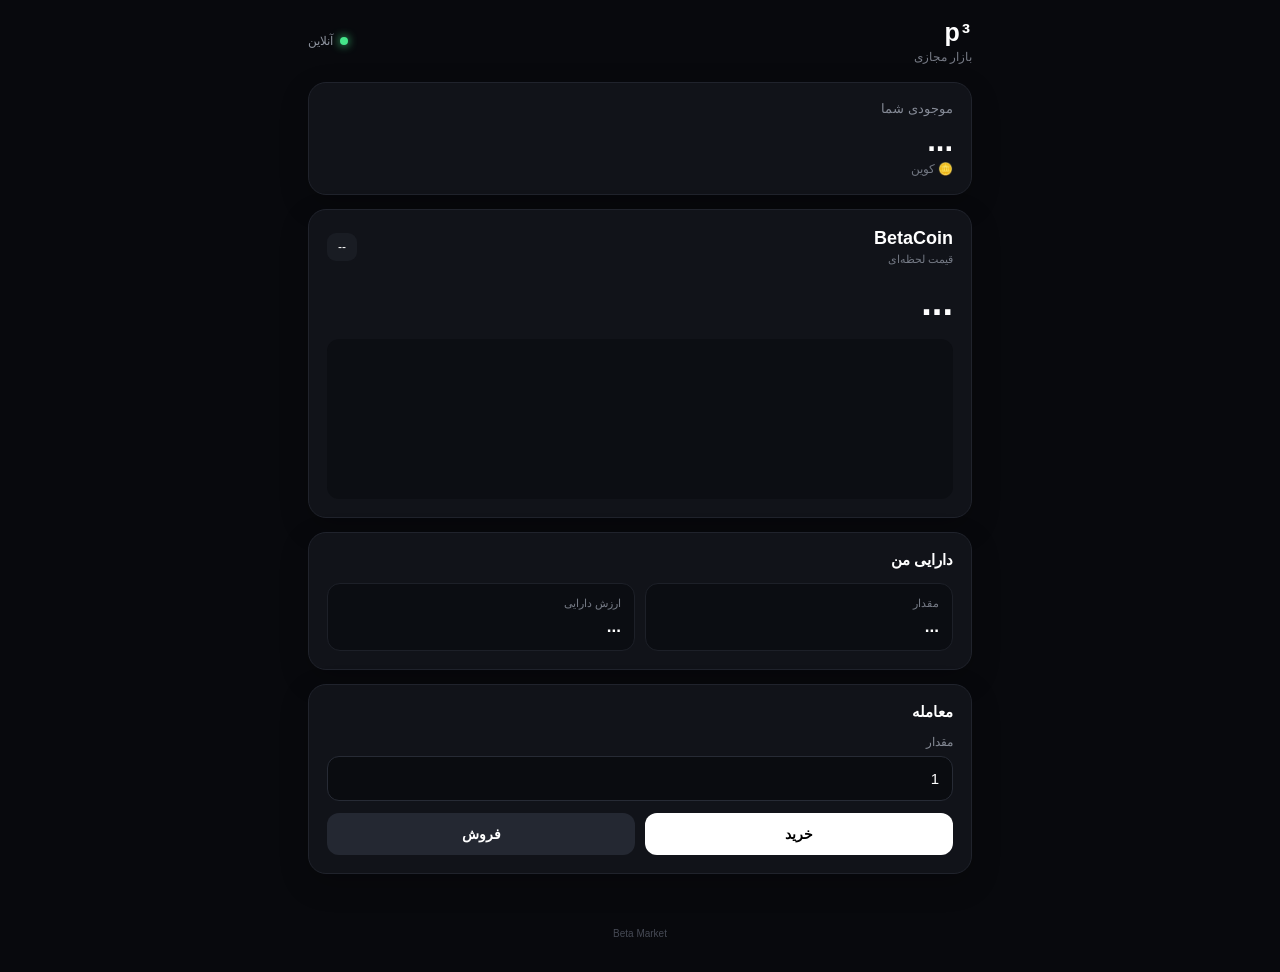
<file: miniapp/index.html>
<!DOCTYPE html>
<html lang="fa" dir="rtl">

<head>
    <meta charset="UTF-8">

    <meta
        name="viewport"
        content="width=device-width, initial-scale=1.0, maximum-scale=1.0, user-scalable=no"
    >

    <title>pupt pipt poptMarket</title>

    <script src="https://telegram.org/js/telegram-web-app.js"></script>

    <link rel="stylesheet" href="style.css">
</head>

<body>

<div class="app">

    <!-- HEADER -->

    <header class="header">

        <div>
            <div class="logo">p³</div>
            <div class="subtitle">بازار مجازی</div>
        </div>

        <div class="status">
            <span></span>
            آنلاین
        </div>

    </header>


    <!-- WALLET -->

    <section class="wallet-card">

        <div class="wallet-title">
            موجودی شما
        </div>

        <div class="wallet-value">
            <span id="wallet">...</span>
        </div>

        <div class="coin-label">
            🪙 کوین
        </div>

    </section>


    <!-- MARKET -->

    <section class="market-card">

        <div class="market-top">

            <div>
                <div class="market-name" id="marketName">
                    BetaCoin
                </div>

                <div class="market-desc">
                    قیمت لحظه‌ای
                </div>
            </div>

            <div
                class="market-change"
                id="marketChange"
            >
                --
            </div>

        </div>


        <div
            class="price"
            id="price"
        >
            ...
        </div>


        <div class="chart">

            <canvas
                id="chart"
                width="700"
                height="250"
            ></canvas>

        </div>

    </section>


    <!-- PORTFOLIO -->

    <section class="portfolio">

        <div class="section-title">
            دارایی من
        </div>

        <div class="portfolio-grid">

            <div class="info-box">

                <span>
                    مقدار
                </span>

                <strong id="holding">
                    ...
                </strong>

            </div>


            <div class="info-box">

                <span>
                    ارزش دارایی
                </span>

                <strong id="holdingValue">
                    ...
                </strong>

            </div>

        </div>

    </section>


    <!-- TRADE -->

    <section class="trade">

        <div class="section-title">
            معامله
        </div>


        <div class="amount-box">

            <label>
                مقدار
            </label>

            <input
                id="amount"
                type="number"
                min="0.01"
                step="0.01"
                value="1"
                placeholder="مثلاً 1"
            >

        </div>


        <div class="trade-buttons">

            <button
                id="buyBtn"
                class="buy"
            >
                خرید
            </button>

            <button
                id="sellBtn"
                class="sell"
            >
                فروش
            </button>

        </div>

    </section>


    <!-- ADMIN -->

    <section
        id="adminPanel"
        class="admin"
        style="display:none;"
    >

        <div class="section-title">
            پنل مدیریت
        </div>


        <div class="admin-box">

            <label>
                قیمت جدید
            </label>

            <input
                id="adminPrice"
                type="number"
                min="0.01"
                step="0.01"
            >

            <button id="setPriceBtn">
                تغییر قیمت
            </button>

        </div>


        <div class="admin-box">

            <label>
                حداقل تغییر درصدی
            </label>

            <input
                id="minChange"
                type="number"
                value="-5"
            >

            <label>
                حداکثر تغییر درصدی
            </label>

            <input
                id="maxChange"
                type="number"
                value="5"
            >

            <label class="switch-row">

                <span>
                    تغییر خودکار
                </span>

                <input
                    id="autoChange"
                    type="checkbox"
                    checked
                >

            </label>

            <button id="saveSettingsBtn">
                ذخیره تنظیمات
            </button>

        </div>

    </section>


    <div
        id="message"
        class="message"
    ></div>


    <footer>
        Beta Market
    </footer>

</div>


<script src="app.js"></script>

</body>
</html>
</file>
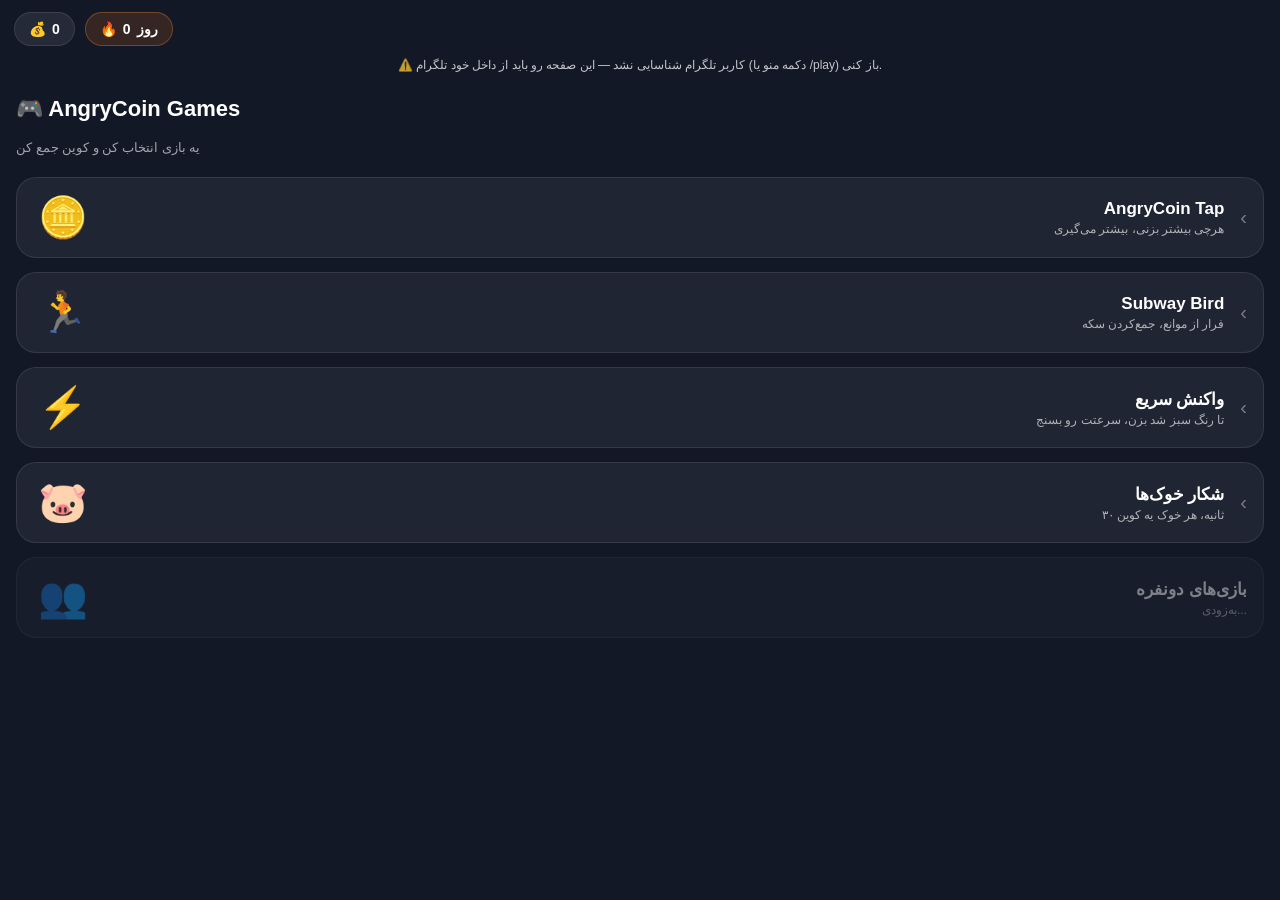
<file: webapp/index.html>
<!DOCTYPE html>
<html lang="fa">
<head>
<meta charset="UTF-8">
<meta name="viewport" content="width=device-width,initial-scale=1,user-scalable=no">
<title>AngryCoin Games</title>

<script src="https://telegram.org/js/telegram-web-app.js"></script>

<style>
*{
    box-sizing:border-box;
    margin:0;
    padding:0;
    -webkit-tap-highlight-color:transparent;
    user-select:none;
}

html,body{
    width:100%;
    height:100%;
    overflow:hidden;
    font-family:Arial,sans-serif;
    background:#121826;
    touch-action:manipulation;
    color:white;
}

body{
    display:flex;
    flex-direction:column;
}

/* =========================
   TOP BAR (shared, always visible)
========================= */

#topbar{
    display:flex;
    align-items:center;
    gap:10px;
    padding:12px 14px;
    flex-shrink:0;
}

#backBtn{
    display:none;
    border:none;
    background:rgba(255,255,255,.08);
    color:white;
    width:36px;
    height:36px;
    border-radius:12px;
    font-size:18px;
}

.pill{
    display:flex;
    align-items:center;
    gap:6px;
    padding:8px 14px;
    border-radius:999px;
    background:rgba(255,255,255,.08);
    border:1px solid rgba(255,255,255,.1);
    font-size:14px;
    font-weight:bold;
}

#streakPill{
    background:rgba(255,120,20,.15);
    border-color:rgba(255,150,50,.3);
}

#topbar .spacer{ flex:1 }

/* =========================
   STATUS
========================= */

#status{
    text-align:center;
    font-size:12px;
    min-height:16px;
    opacity:.75;
    padding:0 16px 8px;
    flex-shrink:0;
}

/* =========================
   SCREENS
========================= */

#screens{
    flex:1;
    position:relative;
    overflow:hidden;
}

.screen{
    position:absolute;
    inset:0;
    display:none;
    flex-direction:column;
}

.screen.active{
    display:flex;
}

/* =========================
   MENU
========================= */

#screen-menu{
    padding:10px 16px 16px;
    align-items:stretch;
    justify-content:flex-start;
    gap:14px;
    overflow-y:auto;
}

#menuTitle{
    font-size:22px;
    font-weight:900;
    margin:6px 0 4px;
}

#menuSubtitle{
    font-size:13px;
    opacity:.6;
    margin-bottom:8px;
}

.gameCard{
    display:flex;
    align-items:center;
    gap:16px;
    padding:16px;
    border-radius:20px;
    background:rgba(255,255,255,.06);
    border:1px solid rgba(255,255,255,.09);
    text-align:right;
}

.gameCard .emoji{
    font-size:40px;
    width:60px;
    text-align:center;
    flex-shrink:0;
}

.gameCard .info{
    flex:1;
}

.gameCard .title{
    font-size:17px;
    font-weight:bold;
    margin-bottom:3px;
}

.gameCard .desc{
    font-size:12px;
    opacity:.65;
}

.gameCard .arrow{
    font-size:20px;
    opacity:.4;
}

.gameCard:active{
    background:rgba(255,255,255,.1);
}

.comingSoonCard{
    opacity:.45;
}

/* =========================
   GENERIC BACK-ENABLED SCREEN HEADER SPACING
========================= */

.gameScreenBody{
    flex:1;
    display:flex;
    flex-direction:column;
    align-items:center;
    justify-content:center;
    position:relative;
    overflow:hidden;
}

/* =========================================================
   TAP GAME
========================================================= */

#tap-petLevel{
    font-size:15px;
    font-weight:bold;
    margin-bottom:10px;
    opacity:.85;
}

#tap-petProgress{
    width:min(60vw,240px);
    height:8px;
    border-radius:99px;
    background:rgba(255,255,255,.1);
    overflow:hidden;
    margin-bottom:22px;
}

#tap-petProgressBar{
    height:100%;
    width:0%;
    background:linear-gradient(90deg,#ff8a8a,#ffd23f);
    transition:width .4s ease;
}

#tap-coinCount{
    font-size:44px;
    font-weight:900;
    margin-bottom:4px;
    display:flex;
    align-items:center;
    gap:8px;
}

#tap-coinLabel{
    font-size:12px;
    opacity:.6;
    margin-bottom:24px;
}

#tap-zone{
    position:relative;
    width:min(60vw,240px);
    height:min(60vw,240px);
    transition:width .35s ease,height .35s ease;
}

#tap-btn{
    width:100%;
    height:100%;
    border-radius:50%;
    border:none;
    overflow:visible;

    display:flex;
    align-items:center;
    justify-content:center;
    padding:8px;

    background:
        radial-gradient(circle at 50% 85%, rgba(0,0,0,.4) 0%, transparent 62%);

    transition:transform .08s ease;
}

#tap-btn svg{
    width:100%;
    height:100%;
    filter:drop-shadow(0 14px 18px rgba(0,0,0,.4));
}

#tap-btn:active{ transform:scale(.93); }

#tap-zone.pulse #tap-btn{ animation:tapPulse .45s ease; }

@keyframes tapPulse{
    0%{ transform:scale(1); }
    40%{ transform:scale(1.1) rotate(-3deg); }
    70%{ transform:scale(.97) rotate(2deg); }
    100%{ transform:scale(1); }
}

.floatup{
    position:absolute;
    font-size:18px;
    font-weight:bold;
    color:#ffd23f;
    pointer-events:none;
    animation:floatUp .8s ease-out forwards;
}

@keyframes floatUp{
    from{ transform:translateY(0); opacity:1; }
    to{ transform:translateY(-70px); opacity:0; }
}

/* =========================================================
   REACTION GAME
========================================================= */

#reaction-box{
    width:80%;
    max-width:320px;
    height:220px;
    border-radius:24px;
    display:flex;
    align-items:center;
    justify-content:center;
    flex-direction:column;
    gap:10px;
    font-size:18px;
    font-weight:bold;
    text-align:center;
    padding:20px;
    background:rgba(255,255,255,.06);
    border:2px solid rgba(255,255,255,.1);
    transition:background .1s;
}

#reaction-box.wait{
    background:rgba(255,60,60,.18);
    border-color:rgba(255,80,80,.3);
}

#reaction-box.go{
    background:rgba(50,200,90,.35);
    border-color:rgba(80,230,120,.5);
}

#reaction-result{
    font-size:14px;
    opacity:.8;
    min-height:20px;
}

#reaction-best{
    font-size:12px;
    opacity:.55;
}

#reaction-startBtn{
    margin-top:18px;
    border:none;
    padding:13px 34px;
    border-radius:15px;
    background:#e31b23;
    color:white;
    font-size:16px;
    font-weight:bold;
    box-shadow:0 7px 18px rgba(0,0,0,.35);
}

#reaction-startBtn:active{ transform:scale(.95); }

/* =========================================================
   PIG HUNTER (shooter)
========================================================= */

#shoot-arena{
    position:relative;
    width:100%;
    height:100%;
    overflow:hidden;
    background:
        radial-gradient(circle at 30% 15%,rgba(255,255,255,.06) 0 2px,transparent 3px),
        radial-gradient(circle at 70% 25%,rgba(255,255,255,.05) 0 1px,transparent 2px),
        linear-gradient(to bottom,#1c3d2e 0%,#245939 45%,#2f7a49 100%);
}

#shoot-hud{
    position:absolute;
    z-index:20;
    top:10px;
    left:12px;
    right:12px;
    display:flex;
    justify-content:space-between;
    gap:10px;
}

.shoot-pig{
    position:absolute;
    border-radius:50%;
    z-index:5;

    background:
        radial-gradient(circle at 35% 28%,#c9f2a0 0 10%,#8fd85a 28%,#5aa832 70%,#3d7a20 100%);

    box-shadow:
        0 10px 18px rgba(0,0,0,.4),
        inset -6px -8px 14px rgba(0,0,0,.25),
        inset 5px 5px 10px rgba(255,255,255,.3);

    animation:pigPopIn .18s ease;
}

.shoot-pig.hit{
    animation:pigPopOut .18s ease forwards;
}

@keyframes pigPopIn{
    from{ transform:scale(.3); opacity:0; }
    to{ transform:scale(1); opacity:1; }
}

@keyframes pigPopOut{
    from{ transform:scale(1); opacity:1; }
    to{ transform:scale(1.3); opacity:0; }
}

.shoot-snout{
    position:absolute;
    left:50%;
    top:55%;
    transform:translate(-50%,-50%);
    width:44%;
    height:32%;
    border-radius:50%;
    background:#e694a8;
    box-shadow:inset 0 2px 4px rgba(0,0,0,.2);
}

.shoot-snout::before,
.shoot-snout::after{
    content:"";
    position:absolute;
    top:35%;
    width:18%;
    height:35%;
    border-radius:50%;
    background:#a85570;
}

.shoot-snout::before{ left:20%; }
.shoot-snout::after{ right:20%; }

.shoot-overlay{
    position:absolute;
    z-index:100;
    inset:0;
    display:none;
    align-items:center;
    justify-content:center;
    flex-direction:column;
    gap:10px;
    text-align:center;
    padding:20px;
    background:rgba(4,6,10,.72);
    backdrop-filter:blur(9px);
}

.shoot-overlay.visible{ display:flex; }

.shoot-title{
    font-size:26px;
    font-weight:900;
}

.shoot-desc{
    font-size:13px;
    opacity:.7;
    margin-bottom:8px;
}

#shoot-status{
    font-size:13px;
    min-height:18px;
    opacity:.9;
}

.shoot-btn{
    margin-top:10px;
    border:none;
    padding:13px 32px;
    border-radius:15px;
    background:#e31b23;
    color:white;
    font-size:16px;
    font-weight:bold;
    box-shadow:0 7px 18px rgba(0,0,0,.35);
}

.shoot-btn:active{ transform:scale(.95); }

/* =========================================================
   SUBWAY BIRD (kept close to the original standalone build)
========================================================= */

#screen-subway .gameScreenBody{
    padding:0;
}

#game{
    position:relative;
    width:min(92vw,480px);
    height:min(88%,700px);
    overflow:hidden;
    border-radius:28px;
    background:#171b23;
    box-shadow:0 20px 60px rgba(0,0,0,.65),inset 0 0 0 2px rgba(255,255,255,.08);
}

#sky{
    position:absolute;
    inset:0 0 45% 0;
    background:
        radial-gradient(circle at 20% 25%,rgba(255,255,255,.9) 0 2px,transparent 3px),
        radial-gradient(circle at 75% 18%,rgba(255,255,255,.7) 0 1px,transparent 2px),
        linear-gradient(to bottom,#151a29 0%,#242d46 55%,#3c465d 100%);
}

#moon{
    position:absolute;width:60px;height:60px;right:30px;top:22px;border-radius:50%;
    background:#f4f1d0;
    box-shadow:0 0 25px rgba(255,245,180,.35),0 0 70px rgba(255,245,180,.12);
}

#city{
    position:absolute;left:0;right:0;bottom:0;height:45%;
    display:flex;align-items:flex-end;gap:4px;padding:0 5px;
}

.building{
    flex:1;
    background:
        repeating-linear-gradient(to bottom,rgba(255,255,255,.12) 0 7px,transparent 7px 17px),
        #202532;
    border-radius:3px 3px 0 0;
}

#road{
    position:absolute;left:0;right:0;top:29%;bottom:0;overflow:hidden;
    background:linear-gradient(90deg,#16191f 0%,#252a32 16%,#30353e 50%,#252a32 84%,#16191f 100%);
    box-shadow:inset 15px 0 20px rgba(0,0,0,.25),inset -15px 0 20px rgba(0,0,0,.25);
}

.lane-line{
    position:absolute;top:-100%;bottom:-100%;width:4px;
    background:repeating-linear-gradient(to bottom,rgba(255,255,255,.55) 0 32px,transparent 32px 70px);
    animation:roadMove .7s linear infinite;
}

.line1{ left:33.33%; }
.line2{ left:66.66%; }

@keyframes roadMove{ from{transform:translateY(0)} to{transform:translateY(70px)} }

.edge{ position:absolute;top:0;bottom:0;width:7px;background:linear-gradient(to bottom,#777,#ddd 50%,#777);opacity:.45; }
.edge.left{left:0} .edge.right{right:0}

#hud{
    position:absolute;z-index:20;top:12px;left:12px;right:12px;
    display:flex;justify-content:space-between;align-items:center;gap:10px;
}

.hud-box{
    min-width:95px;padding:8px 12px;border-radius:16px;
    background:rgba(10,12,18,.62);border:1px solid rgba(255,255,255,.1);
    text-align:center;
}

.hud-label{ font-size:9px;opacity:.55;margin-bottom:2px; }
.hud-value{ font-size:18px;font-weight:bold; }

#player{
    position:absolute;z-index:10;width:58px;height:58px;border-radius:50%;
    background:radial-gradient(circle at 32% 25%,#ff7777 0 8%,#f22 25%,#bd0000 75%,#750000 100%);
    box-shadow:0 10px 18px rgba(0,0,0,.45),inset -7px -8px 12px rgba(0,0,0,.25),inset 5px 4px 10px rgba(255,255,255,.2);
    transition:left .14s cubic-bezier(.2,.9,.3,1),transform .12s ease;
}

.eye{ position:absolute;width:16px;height:19px;top:13px;border-radius:50%;background:white;border:2px solid #111;overflow:hidden; }
.eye.left{ left:11px; } .eye.right{ right:11px; }
.eye::after{ content:"";position:absolute;width:6px;height:8px;background:#111;border-radius:50%;left:5px;top:5px; }

.brow{ position:absolute;width:18px;height:4px;top:7px;background:#111;border-radius:5px; }
.brow.left{ left:9px;transform:rotate(-12deg); }
.brow.right{ right:9px;transform:rotate(12deg); }

.beak{
    position:absolute;width:0;height:0;left:50%;top:34px;transform:translateX(-50%);
    border-left:11px solid transparent;border-right:11px solid transparent;border-top:17px solid #ffb300;
}

.coin{
    position:absolute;z-index:7;width:34px;height:34px;border-radius:50%;
    background:radial-gradient(circle at 35% 30%,#fff 0 7%,#eee 8% 18%,#bbb 19% 100%);
    border:3px solid #888;
    animation:coinSpin .65s linear infinite,coinGlow 1s ease-in-out infinite alternate;
}

.coin::after{ content:"🪙";position:absolute;inset:0;display:flex;align-items:center;justify-content:center;font-size:15px;filter:grayscale(1); }

@keyframes coinSpin{ 0%{transform:rotateY(0deg)} 100%{transform:rotateY(360deg)} }
@keyframes coinGlow{ from{filter:brightness(.9)} to{filter:brightness(1.25)} }

.obstacle{
    position:absolute;z-index:7;width:48px;height:48px;border-radius:12px;
    background:linear-gradient(135deg,#fafafa,#bfc3ca 45%,#666b73 100%);
    border:3px solid #444;
}

.obstacle::before{
    content:"";position:absolute;left:7px;right:7px;top:9px;height:5px;border-radius:4px;background:#777;
    box-shadow:0 12px #777,0 24px #777;
}

.speed-line{
    position:absolute;z-index:3;width:2px;height:40px;background:rgba(255,255,255,.15);
    animation:speedLine .5s linear infinite;
}

@keyframes speedLine{
    from{transform:translateY(-100px);opacity:0}
    20%{opacity:1}
    to{transform:translateY(700px);opacity:0}
}

#gameOver{
    position:absolute;z-index:100;inset:0;display:none;align-items:center;justify-content:center;
    background:rgba(4,6,10,.72);backdrop-filter:blur(9px);
}

.gameover-card{
    width:82%;padding:26px 18px;border-radius:25px;text-align:center;
    background:linear-gradient(145deg,rgba(255,255,255,.12),rgba(255,255,255,.04));
    border:1px solid rgba(255,255,255,.15);
}

.gameover-title{ font-size:30px;font-weight:900;margin-bottom:10px; }
.gameover-score{ font-size:20px;margin-bottom:6px; }
.gameover-reward{ font-size:15px;opacity:.8;margin-bottom:8px; }
.gameover-status{ font-size:13px;min-height:18px;margin-bottom:12px;opacity:.9; }

#restart{
    border:none;padding:12px 28px;border-radius:15px;background:#e31b23;color:white;
    font-size:16px;font-weight:bold;
}

#restart:active{ transform:scale(.94); }

#controls{
    position:absolute;z-index:30;left:0;right:0;bottom:14px;
    display:flex;justify-content:center;gap:30px;pointer-events:none;
}

.control{
    pointer-events:auto;width:60px;height:60px;border-radius:20px;
    border:1px solid rgba(255,255,255,.18);background:rgba(15,17,22,.72);
    color:white;font-size:26px;
}

.control:active{ transform:scale(.9); background:rgba(255,255,255,.15); }

#flash{ position:absolute;z-index:90;inset:0;pointer-events:none;background:white;opacity:0; }
.flash{ animation:sbFlash .25s ease; }
@keyframes sbFlash{ 0%{opacity:.8} 100%{opacity:0} }
</style>
</head>

<body>

<div id="topbar">
    <button id="backBtn">◀</button>
    <div class="pill">💰 <span id="walletValue">0</span></div>
    <div class="pill" id="streakPill">🔥 <span id="streakValue">0</span> روز</div>
    <div class="spacer"></div>
</div>

<div id="status"></div>

<div id="screens">

    <!-- ============ MENU ============ -->
    <div class="screen active" id="screen-menu">

        <div id="menuTitle">🎮 AngryCoin Games</div>
        <div id="menuSubtitle">یه بازی انتخاب کن و کوین جمع کن</div>

        <div class="gameCard" data-game="tap">
            <div class="emoji">🪙</div>
            <div class="info">
                <div class="title">AngryCoin Tap</div>
                <div class="desc">هرچی بیشتر بزنی، بیشتر می‌گیری</div>
            </div>
            <div class="arrow">‹</div>
        </div>

        <div class="gameCard" data-game="subway">
            <div class="emoji">🏃</div>
            <div class="info">
                <div class="title">Subway Bird</div>
                <div class="desc">فرار از موانع، جمع‌کردن سکه</div>
            </div>
            <div class="arrow">‹</div>
        </div>

        <div class="gameCard" data-game="reaction">
            <div class="emoji">⚡</div>
            <div class="info">
                <div class="title">واکنش سریع</div>
                <div class="desc">تا رنگ سبز شد بزن، سرعتت رو بسنج</div>
            </div>
            <div class="arrow">‹</div>
        </div>

        <div class="gameCard" data-game="shooter">
            <div class="emoji">🐷</div>
            <div class="info">
                <div class="title">شکار خوک‌ها</div>
                <div class="desc">۳۰ ثانیه، هر خوک یه کوین</div>
            </div>
            <div class="arrow">‹</div>
        </div>

        <div class="gameCard comingSoonCard">
            <div class="emoji">👥</div>
            <div class="info">
                <div class="title">بازی‌های دونفره</div>
                <div class="desc">به‌زودی...</div>
            </div>
        </div>

    </div>

    <!-- ============ TAP GAME ============ -->
    <div class="screen" id="screen-tap">
        <div class="gameScreenBody">
            <div id="tap-petLevel">🐣 جوجه</div>
            <div id="tap-petProgress"><div id="tap-petProgressBar"></div></div>
            <div id="tap-coinCount">🪙 <span id="tap-sessionCoins">0</span></div>
            <div id="tap-coinLabel">سکه‌ی این نشست</div>
            <div id="tap-zone">
                <button id="tap-btn">😠</button>
            </div>
        </div>
    </div>

    <!-- ============ REACTION GAME ============ -->
    <div class="screen" id="screen-reaction">
        <div class="gameScreenBody">
            <div id="reaction-box" class="idle">
                <div id="reaction-message">آماده‌ای؟</div>
            </div>
            <div id="reaction-result"></div>
            <div id="reaction-best">بهترین زمانت: --</div>
            <button id="reaction-startBtn">▶ شروع</button>
        </div>
    </div>

    <!-- ============ PIG HUNTER (shooter) ============ -->
    <div class="screen" id="screen-shooter">
        <div class="gameScreenBody">
            <div id="shoot-arena">

                <div id="shoot-hud">
                    <div class="hud-box">
                        <div class="hud-label">امتیاز</div>
                        <div class="hud-value" id="shoot-score">0</div>
                    </div>
                    <div class="hud-box">
                        <div class="hud-label">زمان</div>
                        <div class="hud-value" id="shoot-timer">30</div>
                    </div>
                </div>

                <div class="shoot-overlay visible" id="shoot-startOverlay">
                    <div class="shoot-title">🐷 شکار خوک‌ها</div>
                    <div class="shoot-desc">۳۰ ثانیه وقت داری، هر خوک شکار‌شده = ۱ کوین</div>
                    <button class="shoot-btn" id="shoot-startBtn">▶ شروع</button>
                </div>

                <div class="shoot-overlay" id="shoot-endOverlay">
                    <div class="shoot-title">⏱ تموم شد!</div>
                    <div id="shoot-finalScore"></div>
                    <div id="shoot-status"></div>
                    <button class="shoot-btn" id="shoot-restartBtn">🔄 دوباره</button>
                </div>

            </div>
        </div>
    </div>

    <!-- ============ SUBWAY BIRD ============ -->
    <div class="screen" id="screen-subway">
        <div class="gameScreenBody">

            <div id="game">

                <div id="sky">
                    <div id="moon"></div>
                    <div id="city"></div>
                </div>

                <div id="road">
                    <div class="lane-line line1"></div>
                    <div class="lane-line line2"></div>
                    <div class="edge left"></div>
                    <div class="edge right"></div>
                </div>

                <div id="hud">
                    <div class="hud-box">
                        <div class="hud-label">امتیاز</div>
                        <div class="hud-value" id="sb-score">0</div>
                    </div>
                    <div class="hud-box">
                        <div class="hud-label">رکورد</div>
                        <div class="hud-value" id="sb-best">0</div>
                    </div>
                </div>

                <div id="player">
                    <div class="brow left"></div>
                    <div class="brow right"></div>
                    <div class="eye left"></div>
                    <div class="eye right"></div>
                    <div class="beak"></div>
                </div>

                <div id="objects"></div>

                <div id="controls">
                    <button class="control" id="sb-leftBtn">◀</button>
                    <button class="control" id="sb-rightBtn">▶</button>
                </div>

                <div id="flash"></div>

                <div id="gameOver">
                    <div class="gameover-card">
                        <div class="gameover-title">💥 Game Over</div>
                        <div class="gameover-score">امتیاز: <b id="sb-finalScore">0</b></div>
                        <div class="gameover-reward">🪙 جایزه: <b id="sb-reward">0</b> کوین</div>
                        <div class="gameover-status" id="sb-scoreStatus"></div>
                        <button id="sb-restart">🔄 دوباره بازی کن</button>
                    </div>
                </div>

            </div>

        </div>
    </div>

</div>

<script>
/* =========================================================
   SHARED: Telegram, wallet, streak, screen switching
========================================================= */

const tg = window.Telegram?.WebApp;

if(tg){
    tg.ready();
    tg.expand();
}

const HUB_USER = tg?.initDataUnsafe?.user;
const HUB_USER_ID = HUB_USER?.id || 0;
const HUB_USER_NAME = HUB_USER
    ? (HUB_USER.first_name || HUB_USER.username || "Player")
    : "Player";

const BOT_API_URL = "https://fwlkhy.onrender.com";

const statusEl = document.getElementById("status");
const walletValueEl = document.getElementById("walletValue");
const streakValueEl = document.getElementById("streakValue");
const backBtn = document.getElementById("backBtn");

let hubWalletCoins = 0;

function setStatus(text){
    statusEl.textContent = text;
}

/* =========================================================
   PET EVOLUTION (grows like a Hamster-Kombat style pet as
   the wallet grows — purely visual, tied to total coins)
========================================================= */

/* =========================================================
   PET EVOLUTION (grows like a Hamster-Kombat style pet as
   the wallet grows — purely visual, tied to total coins)
   The bird itself is drawn with SVG, not an emoji, and its
   shape/accessories change per tier.
========================================================= */

const PET_TIERS = [
    {
        min:0, name:"جوجه", icon:"🐣", size:150,
        bodyColor1:"#fff3b0", bodyColor2:"#ffd23f", wingColor:"#ffcf4d",
        hasBrow:false, hasTuft:false, hasCrown:false, hasGlow:false, hasSparkle:false
    },
    {
        min:100, name:"نوجوان", icon:"🐤", size:180,
        bodyColor1:"#ffb27a", bodyColor2:"#ff7a3d", wingColor:"#e8631f",
        hasBrow:false, hasTuft:true, hasCrown:false, hasGlow:false, hasSparkle:false
    },
    {
        min:1000, name:"بالغ", icon:"🐦", size:210,
        bodyColor1:"#ff8a8a", bodyColor2:"#c40000", wingColor:"#8c0000",
        hasBrow:true, hasTuft:false, hasCrown:false, hasGlow:false, hasSparkle:false
    },
    {
        min:10000, name:"افسانه‌ای", icon:"🦅", size:240,
        bodyColor1:"#ffe08a", bodyColor2:"#c40000", wingColor:"#b8860b",
        hasBrow:true, hasTuft:false, hasCrown:true, hasGlow:true, hasSparkle:true
    },
];

function getPetTier(coins){
    let tier = PET_TIERS[0];
    for(const t of PET_TIERS){
        if(coins >= t.min) tier = t;
    }
    return tier;
}

function birdSVG(tier){

    return `
    <svg viewBox="0 0 200 200" xmlns="http://www.w3.org/2000/svg">
        <defs>
            <radialGradient id="bodyGrad" cx="35%" cy="28%" r="75%">
                <stop offset="0%" stop-color="${tier.bodyColor1}"/>
                <stop offset="100%" stop-color="${tier.bodyColor2}"/>
            </radialGradient>
            ${tier.hasGlow ? `
            <radialGradient id="glowGrad" cx="50%" cy="50%" r="50%">
                <stop offset="0%" stop-color="#ffd700" stop-opacity=".75"/>
                <stop offset="100%" stop-color="#ffd700" stop-opacity="0"/>
            </radialGradient>` : ``}
        </defs>

        ${tier.hasGlow ? `<circle cx="100" cy="105" r="98" fill="url(#glowGrad)"/>` : ``}

        <ellipse cx="38" cy="122" rx="24" ry="36" fill="${tier.wingColor}" transform="rotate(-22 38 122)"/>
        <ellipse cx="162" cy="122" rx="24" ry="36" fill="${tier.wingColor}" transform="rotate(22 162 122)"/>

        <circle cx="100" cy="107" r="76" fill="url(#bodyGrad)"/>

        ${tier.hasTuft ? `
        <path d="M92,38 Q102,6 118,34 Q106,22 92,38 Z" fill="${tier.bodyColor2}"/>` : ``}

        ${tier.hasCrown ? `
        <path d="M62,48 L74,18 L92,42 L100,10 L108,42 L126,18 L138,48 Z"
              fill="#ffd700" stroke="#b8860b" stroke-width="3" stroke-linejoin="round"/>
        <circle cx="100" cy="14" r="6" fill="#fff06a"/>` : ``}

        ${tier.hasBrow ? `
        <path d="M56,78 Q74,58 95,73" stroke="#111" stroke-width="8" fill="none" stroke-linecap="round"/>
        <path d="M144,78 Q126,58 105,73" stroke="#111" stroke-width="8" fill="none" stroke-linecap="round"/>
        ` : ``}

        <circle cx="76" cy="98" r="17" fill="white" stroke="#111" stroke-width="3"/>
        <circle cx="124" cy="98" r="17" fill="white" stroke="#111" stroke-width="3"/>
        <circle cx="79" cy="101" r="6.5" fill="#111"/>
        <circle cx="121" cy="101" r="6.5" fill="#111"/>

        <polygon points="86,118 114,118 100,146" fill="#ffb300" stroke="#c78800" stroke-width="2" stroke-linejoin="round"/>

        ${tier.hasSparkle ? `
        <text x="24" y="55" font-size="20">✨</text>
        <text x="158" y="65" font-size="15">✨</text>
        <text x="148" y="172" font-size="17">✨</text>
        ` : ``}
    </svg>`;
}

function updatePetVisual(){

    const tapBtn = document.getElementById("tap-btn");
    const tapZone = document.getElementById("tap-zone");
    const levelEl = document.getElementById("tap-petLevel");
    const progressBar = document.getElementById("tap-petProgressBar");

    if(!tapBtn) return;

    const tier = getPetTier(hubWalletCoins);
    const idx = PET_TIERS.indexOf(tier);
    const next = PET_TIERS[idx+1];

    tapBtn.innerHTML = birdSVG(tier);
    tapZone.style.width = tier.size + "px";
    tapZone.style.height = tier.size + "px";
    levelEl.textContent = `${tier.icon} ${tier.name}`;

    if(next){
        const range = next.min - tier.min;
        const progress = Math.min(1, (hubWalletCoins - tier.min) / range);
        progressBar.style.width = (progress*100) + "%";
    }else{
        progressBar.style.width = "100%";
    }
}

function updateWalletDisplay(){
    walletValueEl.textContent = hubWalletCoins;
    updatePetVisual();
}

function addCoinsLocally(amount){
    hubWalletCoins += amount;
    updateWalletDisplay();
}

async function initWallet(){

    if(!HUB_USER_ID){
        setStatus(
            "⚠️ کاربر تلگرام شناسایی نشد — این صفحه رو باید از داخل " +
            "خود تلگرام (دکمه منو یا /play) باز کنی."
        );
        updatePetVisual();
        return;
    }

    setStatus("در حال اتصال...");

    try{

        const balRes = await fetch(`${BOT_API_URL}/balance?user_id=${HUB_USER_ID}`);
        const balData = await balRes.json();

        if(balData.ok){
            hubWalletCoins = balData.coins;
            updateWalletDisplay();
            streakValueEl.textContent = balData.streak || 0;
        }

        const checkRes = await fetch(`${BOT_API_URL}/checkin`, {
            method:"POST",
            headers:{"Content-Type":"application/json"},
            body:JSON.stringify({user_id:HUB_USER_ID, name:HUB_USER_NAME})
        });

        const checkData = await checkRes.json();

        if(checkData.ok){

            streakValueEl.textContent = checkData.streak;

            if(checkData.bonus_awarded > 0){

                addCoinsLocally(checkData.bonus_awarded);

                setStatus(
                    `🔥 استریک ${checkData.streak} روزه! ` +
                    `+${checkData.bonus_awarded} کوین جایزه‌ی امروز`
                );

            }else{

                setStatus("");
            }
        }

    }catch(err){

        setStatus("❌ اتصال به سرور برقرار نشد (شبکه یا CORS).");
        console.error("initWallet error:", err);
    }
}

/* =========================================================
   SCREEN SWITCHING
========================================================= */

let currentScreen = "menu";

function showScreen(name){

    document.querySelectorAll(".screen").forEach(el=>el.classList.remove("active"));
    document.getElementById("screen-" + name).classList.add("active");

    backBtn.style.display = (name === "menu") ? "none" : "flex";
    backBtn.style.alignItems = "center";
    backBtn.style.justifyContent = "center";

    // stop whichever game we're leaving
    if(currentScreen === "tap" && window.TapGame) window.TapGame.stop();
    if(currentScreen === "reaction" && window.ReactionGame) window.ReactionGame.stop();
    if(currentScreen === "shooter" && window.PigHunter) window.PigHunter.stop();
    if(currentScreen === "subway" && window.SubwayBird) window.SubwayBird.stop();

    currentScreen = name;

    // start the one we're entering
    if(name === "tap" && window.TapGame) window.TapGame.start();
    if(name === "reaction" && window.ReactionGame) window.ReactionGame.start();
    if(name === "shooter" && window.PigHunter) window.PigHunter.start();
    if(name === "subway" && window.SubwayBird) window.SubwayBird.start();
}

backBtn.addEventListener("click", ()=>showScreen("menu"));

document.querySelectorAll(".gameCard[data-game]").forEach(card=>{
    card.addEventListener("click", ()=>{
        showScreen(card.dataset.game);
    });
});

window.addEventListener("load", initWallet);
</script>

<script>
/* =========================================================
   TAP GAME MODULE
========================================================= */
(function(){

    const BATCH_SIZE = 20;
    const FLUSH_INTERVAL_MS = 5000;

    const sessionCoinsEl = document.getElementById("tap-sessionCoins");
    const tapBtn = document.getElementById("tap-btn");
    const tapZone = document.getElementById("tap-zone");

    let sessionCoins = 0;
    let pendingTaps = 0;
    let sending = false;
    let flushTimer = null;

    function onTap(e){

        if(!HUB_USER_ID) return;

        e.preventDefault();

        sessionCoins++;
        pendingTaps++;
        sessionCoinsEl.textContent = sessionCoins;

        tapZone.classList.remove("pulse");
        void tapZone.offsetWidth;
        tapZone.classList.add("pulse");

        spawnFloatingPlusOne(e);

        if(pendingTaps >= BATCH_SIZE) flushTaps();
    }

    function spawnFloatingPlusOne(e){

        const rect = tapZone.getBoundingClientRect();
        const x = (e.clientX ?? rect.left + rect.width/2) - rect.left;
        const y = (e.clientY ?? rect.top + rect.height/2) - rect.top;

        const el = document.createElement("div");
        el.className = "floatup";
        el.textContent = "+1";
        el.style.left = x + "px";
        el.style.top = y + "px";

        tapZone.appendChild(el);
        setTimeout(()=>el.remove(), 800);
    }

    async function flushTaps(){

        if(sending || pendingTaps <= 0 || !HUB_USER_ID) return;

        const taps = pendingTaps;
        pendingTaps = 0;
        sending = true;

        try{

            const res = await fetch(`${BOT_API_URL}/tap`, {
                method:"POST",
                headers:{"Content-Type":"application/json"},
                body:JSON.stringify({user_id:HUB_USER_ID, name:HUB_USER_NAME, taps})
            });

            const data = await res.json();

            if(data.ok){
                hubWalletCoins = data.coins;
                updateWalletDisplay();
                setStatus("");
            }else{
                pendingTaps += taps;
                setStatus(`❌ ذخیره نشد: ${data.error || res.status}`);
            }

        }catch(err){

            pendingTaps += taps;
            setStatus("❌ اتصال قطع شد، دوباره تلاش می‌کنم...");
            console.error("tap flush error:", err);

        }finally{

            sending = false;
        }
    }

    document.addEventListener("visibilitychange", ()=>{
        if(document.visibilityState === "hidden") flushTaps();
    });

    window.addEventListener("pagehide", flushTaps);

    window.TapGame = {

        start(){

            if(!HUB_USER_ID){
                tapBtn.disabled = true;
                tapBtn.style.opacity = ".4";
            }

            tapBtn.addEventListener("pointerdown", onTap);
            flushTimer = setInterval(flushTaps, FLUSH_INTERVAL_MS);
        },

        stop(){

            tapBtn.removeEventListener("pointerdown", onTap);
            clearInterval(flushTimer);
            flushTaps();
        }
    };

})();
</script>

<script>
/* =========================================================
   REACTION GAME MODULE
========================================================= */
(function(){

    const box = document.getElementById("reaction-box");
    const message = document.getElementById("reaction-message");
    const resultEl = document.getElementById("reaction-result");
    const bestEl = document.getElementById("reaction-best");
    const startBtn = document.getElementById("reaction-startBtn");

    let state = "idle"; // idle | waiting | go
    let waitTimer = null;
    let goTime = 0;

    let best = Number(localStorage.getItem("angrycoin_reaction_best") || 0);

    function updateBestDisplay(){
        bestEl.textContent = best
            ? `بهترین زمانت: ${best} میلی‌ثانیه`
            : "بهترین زمانت: --";
    }

    updateBestDisplay();

    function startRound(){

        clearTimeout(waitTimer);

        state = "waiting";

        box.className = "wait";
        message.textContent = "صبر کن... 🔴";
        resultEl.textContent = "";
        startBtn.style.display = "none";

        const delay = 1200 + Math.random() * 2500;

        waitTimer = setTimeout(()=>{
            state = "go";
            box.className = "go";
            message.textContent = "بزن! 🟢";
            goTime = performance.now();
        }, delay);
    }

    async function onBoxTap(){

        if(state === "idle") return;

        if(state === "waiting"){

            // false start
            clearTimeout(waitTimer);
            state = "idle";
            box.className = "";
            message.textContent = "زودتر از موعد! 😅";
            resultEl.textContent = "دوباره امتحان کن";
            startBtn.style.display = "block";
            startBtn.textContent = "🔁 دوباره";
            return;
        }

        if(state === "go"){

            const reactionMs = Math.round(performance.now() - goTime);

            state = "idle";
            box.className = "";
            message.textContent = `${reactionMs} میلی‌ثانیه`;

            let reward = 0;

            if(reactionMs < 250) reward = 5;
            else if(reactionMs < 400) reward = 3;
            else if(reactionMs < 600) reward = 1;

            if(!best || reactionMs < best){
                best = reactionMs;
                localStorage.setItem("angrycoin_reaction_best", best);
                updateBestDisplay();
            }

            if(reward > 0){

                resultEl.textContent = `⏳ در حال ثبت +${reward} کوین...`;
                await sendReward(reward);
                resultEl.textContent = `🪙 +${reward} کوین گرفتی!`;

            }else{

                resultEl.textContent = "یکم آهسته بود، دوباره امتحان کن";
            }

            startBtn.style.display = "block";
            startBtn.textContent = "🔁 دوباره";
        }
    }

    async function sendReward(amount){

        if(!HUB_USER_ID){
            resultEl.textContent = "⚠️ کاربر تلگرام شناسایی نشد";
            return;
        }

        try{

            const res = await fetch(`${BOT_API_URL}/tap`, {
                method:"POST",
                headers:{"Content-Type":"application/json"},
                body:JSON.stringify({user_id:HUB_USER_ID, name:HUB_USER_NAME, taps:amount})
            });

            const data = await res.json();

            if(data.ok){
                hubWalletCoins = data.coins;
                updateWalletDisplay();
            }else{
                resultEl.textContent = `❌ ذخیره نشد: ${data.error || res.status}`;
            }

        }catch(err){

            resultEl.textContent = "❌ اتصال قطع شد";
            console.error("reaction reward error:", err);
        }
    }

    box.addEventListener("pointerdown", onBoxTap);
    startBtn.addEventListener("click", startRound);

    window.ReactionGame = {

        start(){
            state = "idle";
            box.className = "";
            message.textContent = "آماده‌ای؟";
            resultEl.textContent = "";
            startBtn.style.display = "block";
            startBtn.textContent = "▶ شروع";
        },

        stop(){
            clearTimeout(waitTimer);
            state = "idle";
        }
    };

})();
</script>

<script>
/* =========================================================
   PIG HUNTER MODULE (shooter)
========================================================= */
(function(){

    const ROUND_SECONDS = 30;
    const SPAWN_INTERVAL_MS = 700;

    const arena = document.getElementById("shoot-arena");
    const scoreEl = document.getElementById("shoot-score");
    const timerEl = document.getElementById("shoot-timer");
    const startOverlay = document.getElementById("shoot-startOverlay");
    const endOverlay = document.getElementById("shoot-endOverlay");
    const startBtn = document.getElementById("shoot-startBtn");
    const restartBtn = document.getElementById("shoot-restartBtn");
    const finalScoreEl = document.getElementById("shoot-finalScore");
    const statusEl = document.getElementById("shoot-status");

    let score = 0;
    let timeLeft = ROUND_SECONDS;
    let spawnTimer = null;
    let countdownTimer = null;
    let running = false;
    let pigs = [];

    function spawnFloatingPlusOne(x, y){

        const el = document.createElement("div");
        el.className = "floatup";
        el.textContent = "+1";
        el.style.left = x + "px";
        el.style.top = y + "px";

        arena.appendChild(el);
        setTimeout(()=>el.remove(), 800);
    }

    function spawnPig(){

        if(!running) return;

        const size = 40 + Math.random()*30;
        const arenaRect = arena.getBoundingClientRect();

        const x = 10 + Math.random() * Math.max(10, arenaRect.width - size - 20);
        const y = 70 + Math.random() * Math.max(10, arenaRect.height - size - 90);

        const pig = document.createElement("div");
        pig.className = "shoot-pig";
        pig.style.width = size + "px";
        pig.style.height = size + "px";
        pig.style.left = x + "px";
        pig.style.top = y + "px";
        pig.innerHTML = '<div class="shoot-snout"></div>';

        arena.appendChild(pig);

        const entry = {el: pig, timeout: null};

        entry.timeout = setTimeout(()=>{
            pig.remove();
            pigs = pigs.filter(p=>p!==entry);
        }, 900 + Math.random()*700);

        pigs.push(entry);

        pig.addEventListener("pointerdown", e=>{

            if(!running) return;

            e.stopPropagation();
            e.preventDefault();

            clearTimeout(entry.timeout);
            pig.classList.add("hit");

            score++;
            scoreEl.textContent = score;

            const rect = arena.getBoundingClientRect();
            spawnFloatingPlusOne(
                (e.clientX ?? rect.left+rect.width/2) - rect.left,
                (e.clientY ?? rect.top+rect.height/2) - rect.top
            );

            setTimeout(()=>pig.remove(), 150);
            pigs = pigs.filter(p=>p!==entry);
        });
    }

    function clearAllPigs(){
        pigs.forEach(p=>{
            clearTimeout(p.timeout);
            p.el.remove();
        });
        pigs = [];
    }

    function startRound(){

        score = 0;
        timeLeft = ROUND_SECONDS;

        scoreEl.textContent = "0";
        timerEl.textContent = timeLeft;

        running = true;
        startOverlay.classList.remove("visible");
        endOverlay.classList.remove("visible");

        clearAllPigs();

        clearInterval(spawnTimer);
        clearInterval(countdownTimer);

        spawnTimer = setInterval(spawnPig, SPAWN_INTERVAL_MS);

        countdownTimer = setInterval(()=>{

            timeLeft--;
            timerEl.textContent = timeLeft;

            if(timeLeft <= 0) endRound();

        }, 1000);
    }

    async function endRound(){

        if(!running) return;

        running = false;
        clearInterval(spawnTimer);
        clearInterval(countdownTimer);
        clearAllPigs();

        finalScoreEl.textContent = `🐷 ${score} خوک شکار کردی`;
        endOverlay.classList.add("visible");

        if(score > 0){
            statusEl.textContent = "⏳ در حال ثبت کوین...";
            await sendReward(score);
        }else{
            statusEl.textContent = "";
        }
    }

    async function sendReward(amount){

        if(!HUB_USER_ID){
            statusEl.textContent = "⚠️ کاربر تلگرام شناسایی نشد";
            return;
        }

        try{

            const res = await fetch(`${BOT_API_URL}/tap`, {
                method:"POST",
                headers:{"Content-Type":"application/json"},
                body:JSON.stringify({user_id:HUB_USER_ID, name:HUB_USER_NAME, taps:amount})
            });

            const data = await res.json();

            if(data.ok){
                hubWalletCoins = data.coins;
                updateWalletDisplay();
                statusEl.textContent = `✅ ${amount} کوین اضافه شد`;
            }else{
                statusEl.textContent = `❌ ذخیره نشد: ${data.error || res.status}`;
            }

        }catch(err){

            statusEl.textContent = "❌ اتصال قطع شد";
            console.error("pig hunter reward error:", err);
        }
    }

    startBtn.addEventListener("click", startRound);
    restartBtn.addEventListener("click", startRound);

    window.PigHunter = {

        start(){
            running = false;
            clearAllPigs();
            startOverlay.classList.add("visible");
            endOverlay.classList.remove("visible");
            scoreEl.textContent = "0";
            timerEl.textContent = ROUND_SECONDS;
        },

        stop(){
            running = false;
            clearInterval(spawnTimer);
            clearInterval(countdownTimer);
            clearAllPigs();
        }
    };

})();
</script>

<script>
/* =========================================================
   SUBWAY BIRD MODULE (same game logic as the standalone build)
========================================================= */
(function(){

    const GAME_ID = "subway_bird";
    const COIN_MULTIPLIER = 5;

    const gameEl = document.getElementById("game");
    const road = document.getElementById("road");
    const player = document.getElementById("player");
    const objectsContainer = document.getElementById("objects");

    const scoreEl = document.getElementById("sb-score");
    const bestEl = document.getElementById("sb-best");

    const gameOverEl = document.getElementById("gameOver");
    const finalScoreEl = document.getElementById("sb-finalScore");
    const rewardEl = document.getElementById("sb-reward");
    const scoreStatusEl = document.getElementById("sb-scoreStatus");

    const leftBtn = document.getElementById("sb-leftBtn");
    const rightBtn = document.getElementById("sb-rightBtn");
    const restartBtn = document.getElementById("sb-restart");
    const flash = document.getElementById("flash");

    let lane = 1;
    let score = 0;
    let speed = 5;
    let running = false;
    let objects = [];
    let spawnTimer = null;
    let animationId = null;
    let touchStartX = 0;
    let initialized = false;

    let best = Number(localStorage.getItem("subway_bird_best") || 0);
    bestEl.textContent = best;

    function createCity(){
        const city = document.getElementById("city");
        city.innerHTML = "";
        for(let i=0;i<24;i++){
            const b = document.createElement("div");
            b.className = "building";
            b.style.height = (30 + Math.random()*65) + "%";
            city.appendChild(b);
        }
    }

    function createSpeedLines(){
        for(let i=0;i<12;i++){
            const line = document.createElement("div");
            line.className = "speed-line";
            line.style.left = (5 + Math.random()*90) + "%";
            line.style.animationDelay = (-Math.random()*1.5) + "s";
            line.style.animationDuration = (.35 + Math.random()*.5) + "s";
            road.appendChild(line);
        }
    }

    function updatePlayer(){
        const roadWidth = road.clientWidth;
        const laneWidth = roadWidth / 3;
        const x = lane * laneWidth + laneWidth/2 - player.offsetWidth/2;
        player.style.left = x + "px";
        player.style.bottom = "100px";
    }

    function moveLeft(){
        if(!running) return;
        if(lane > 0){
            lane--;
            player.style.transform = "scale(.92) rotate(-5deg)";
            setTimeout(()=>{ player.style.transform = "scale(1) rotate(0deg)"; },120);
            updatePlayer();
        }
    }

    function moveRight(){
        if(!running) return;
        if(lane < 2){
            lane++;
            player.style.transform = "scale(.92) rotate(5deg)";
            setTimeout(()=>{ player.style.transform = "scale(1) rotate(0deg)"; },120);
            updatePlayer();
        }
    }

    leftBtn.addEventListener("pointerdown", e=>{ e.preventDefault(); moveLeft(); });
    rightBtn.addEventListener("pointerdown", e=>{ e.preventDefault(); moveRight(); });

    document.addEventListener("keydown", e=>{
        if(currentScreen !== "subway") return;
        if(e.key === "ArrowLeft") moveLeft();
        if(e.key === "ArrowRight") moveRight();
    });

    gameEl.addEventListener("touchstart", e=>{
        if(!e.touches.length) return;
        touchStartX = e.touches[0].clientX;
    },{passive:true});

    gameEl.addEventListener("touchend", e=>{
        if(!e.changedTouches.length) return;
        const diff = e.changedTouches[0].clientX - touchStartX;
        if(Math.abs(diff) < 30) return;
        if(diff < 0) moveLeft(); else moveRight();
    },{passive:true});

    function spawnObject(){
        if(!running) return;

        const laneIndex = Math.floor(Math.random()*3);
        const isCoin = Math.random() < .65;

        const obj = document.createElement("div");
        obj.className = isCoin ? "coin" : "obstacle";

        const laneWidth = road.clientWidth / 3;
        const width = isCoin ? 34 : 48;
        const x = laneIndex * laneWidth + laneWidth/2 - width/2;

        obj.style.left = x + "px";
        obj.style.top = "-80px";

        objectsContainer.appendChild(obj);

        objects.push({el:obj, lane:laneIndex, y:-80, type:isCoin?"coin":"obstacle", hit:false});
    }

    function collision(a,b){
        const r1 = a.getBoundingClientRect();
        const r2 = b.getBoundingClientRect();
        return !(r1.right < r2.left+8 || r1.left > r2.right-8 || r1.bottom < r2.top+8 || r1.top > r2.bottom-8);
    }

    function playCoinSound(){
        try{
            const AudioContext = window.AudioContext || window.webkitAudioContext;
            const ctx = new AudioContext();
            const osc = ctx.createOscillator();
            const gain = ctx.createGain();
            osc.type = "sine";
            osc.frequency.setValueAtTime(700, ctx.currentTime);
            osc.frequency.exponentialRampToValueAtTime(1200, ctx.currentTime + .08);
            gain.gain.setValueAtTime(.12, ctx.currentTime);
            gain.gain.exponentialRampToValueAtTime(.001, ctx.currentTime + .15);
            osc.connect(gain);
            gain.connect(ctx.destination);
            osc.start();
            osc.stop(ctx.currentTime + .15);
        }catch(e){}
    }

    function gameLoop(){

        if(!running) return;

        const roadHeight = road.clientHeight;

        for(let i=objects.length-1;i>=0;i--){

            const obj = objects[i];
            obj.y += speed;
            obj.el.style.top = obj.y + "px";

            if(!obj.hit && obj.lane === lane && collision(player, obj.el)){

                obj.hit = true;

                if(obj.type === "coin"){

                    score++;
                    scoreEl.textContent = score;
                    playCoinSound();
                    obj.el.remove();
                    objects.splice(i,1);

                    if(score > best){
                        best = score;
                        bestEl.textContent = best;
                        localStorage.setItem("subway_bird_best", best);
                    }

                    speed = Math.min(10, 5 + score*.04);

                }else{
                    endGame();
                    return;
                }
            }

            if(obj.y > roadHeight + 100){
                obj.el.remove();
                objects.splice(i,1);
            }
        }

        animationId = requestAnimationFrame(gameLoop);
    }

    function startSpawner(){
        clearInterval(spawnTimer);
        spawnTimer = setInterval(spawnObject, 650);
    }

    function startGame(){

        clearInterval(spawnTimer);
        cancelAnimationFrame(animationId);

        objects.forEach(o=>o.el.remove());
        objects = [];

        score = 0;
        speed = 5;
        lane = 1;
        running = true;

        scoreEl.textContent = "0";
        gameOverEl.style.display = "none";
        scoreStatusEl.textContent = "";
        flash.classList.remove("flash");

        updatePlayer();
        startSpawner();
        gameLoop();
    }

    async function endGame(){

        if(!running) return;

        running = false;
        clearInterval(spawnTimer);
        cancelAnimationFrame(animationId);

        flash.classList.remove("flash");
        void flash.offsetWidth;
        flash.classList.add("flash");

        const reward = score * COIN_MULTIPLIER;

        finalScoreEl.textContent = score;
        rewardEl.textContent = reward;
        gameOverEl.style.display = "flex";
        scoreStatusEl.textContent = "⏳ در حال ارسال امتیاز...";

        await sendScore(score);
    }

    async function sendScore(scoreValue){

        try{

            if(!HUB_USER_ID){
                scoreStatusEl.textContent =
                    "⚠️ کاربر تلگرام شناسایی نشد — از داخل تلگرام باز کن.";
                return;
            }

            const response = await fetch(`${BOT_API_URL}/game-score`, {
                method:"POST",
                headers:{"Content-Type":"application/json"},
                body:JSON.stringify({
                    user_id:HUB_USER_ID,
                    name:HUB_USER_NAME,
                    score:scoreValue,
                    game_id:GAME_ID
                })
            });

            const data = await response.json();

            if(response.ok && data.ok){

                addCoinsLocally(data.coins_awarded);

                scoreStatusEl.textContent =
                    `✅ ${data.coins_awarded} کوین به حسابت اضافه شد`;

            }else{

                scoreStatusEl.textContent =
                    `❌ سرور خطا داد: ${data.error || response.status}`;
            }

        }catch(error){

            scoreStatusEl.textContent =
                "❌ اتصال به سرور برقرار نشد (شبکه یا CORS).";

            console.error("Score sending error:", error);
        }
    }

    restartBtn.addEventListener("click", startGame);

    window.addEventListener("resize", ()=>{
        if(currentScreen === "subway") updatePlayer();
    });

    window.SubwayBird = {

        start(){

            if(!initialized){
                createCity();
                createSpeedLines();
                initialized = true;
            }

            setTimeout(updatePlayer, 50);
            startGame();
        },

        stop(){
            running = false;
            clearInterval(spawnTimer);
            cancelAnimationFrame(animationId);
        }
    };

})();
</script>

</body>
</html>
</file>
<file: miniapp/style.css>
* {
    box-sizing: border-box;
    -webkit-tap-highlight-color: transparent;
}

html,
body {
    margin: 0;
    padding: 0;
    width: 100%;
    min-height: 100%;

    font-family:
        Arial,
        Tahoma,
        sans-serif;

    background: #08090d;
    color: #ffffff;
}

body {
    direction: rtl;
}

button,
input {
    font-family: inherit;
}

button {
    border: 0;
    cursor: pointer;
}

.app {
    width: 100%;
    max-width: 700px;
    margin: auto;
    padding: 18px;
}


/* HEADER */

.header {
    display: flex;
    align-items: center;
    justify-content: space-between;

    margin-bottom: 18px;
}

.logo {
    font-size: 25px;
    font-weight: 900;
    letter-spacing: 2px;
}

.subtitle {
    color: #777b86;
    font-size: 12px;
    margin-top: 3px;
}

.status {
    display: flex;
    align-items: center;
    gap: 7px;

    color: #8e949f;
    font-size: 12px;
}

.status span {
    width: 8px;
    height: 8px;

    border-radius: 50%;
    background: #45e68a;

    box-shadow: 0 0 10px #45e68a;
}


/* CARDS */

.wallet-card,
.market-card,
.portfolio,
.trade,
.admin {
    background: #111319;

    border: 1px solid #20232c;

    border-radius: 18px;

    padding: 18px;

    margin-bottom: 14px;

    box-shadow:
        0 10px 30px rgba(0, 0, 0, .2);
}


/* WALLET */

.wallet-title {
    color: #858a96;
    font-size: 13px;
}

.wallet-value {
    margin-top: 7px;

    font-size: 31px;
    font-weight: 900;
}

.coin-label {
    color: #727782;
    font-size: 12px;

    margin-top: 3px;
}


/* MARKET */

.market-top {
    display: flex;
    align-items: center;
    justify-content: space-between;
}

.market-name {
    font-size: 18px;
    font-weight: 800;
}

.market-desc {
    color: #747984;
    font-size: 11px;

    margin-top: 4px;
}

.market-change {
    padding: 7px 11px;

    border-radius: 9px;

    background: #191c23;

    font-size: 12px;
}

.price {
    margin-top: 15px;

    font-size: 38px;
    font-weight: 900;

    direction: ltr;
    text-align: right;
}

.chart {
    margin-top: 15px;

    width: 100%;
    height: 160px;

    overflow: hidden;

    border-radius: 12px;

    background: #0c0e13;
}

canvas {
    width: 100%;
    height: 100%;
}


/* TITLES */

.section-title {
    font-size: 15px;
    font-weight: 800;

    margin-bottom: 14px;
}


/* PORTFOLIO */

.portfolio-grid {
    display: grid;

    grid-template-columns:
        1fr 1fr;

    gap: 10px;
}

.info-box {
    background: #0b0d12;

    border: 1px solid #1d2028;

    border-radius: 13px;

    padding: 13px;
}

.info-box span {
    display: block;

    color: #777c87;

    font-size: 11px;

    margin-bottom: 7px;
}

.info-box strong {
    font-size: 17px;
}


/* TRADE */

.amount-box label,
.admin-box label {
    display: block;

    color: #858a95;

    font-size: 12px;

    margin-bottom: 7px;
}

input {
    width: 100%;

    background: #0a0c10;

    color: #fff;

    border: 1px solid #272b35;

    border-radius: 12px;

    padding: 13px;

    outline: none;

    font-size: 15px;
}

input:focus {
    border-color: #555b68;
}

.trade-buttons {
    display: grid;

    grid-template-columns:
        1fr 1fr;

    gap: 10px;

    margin-top: 12px;
}

.trade-buttons button,
.admin-box button {
    padding: 13px;

    border-radius: 12px;

    font-weight: 800;

    font-size: 14px;
}

.buy {
    background: #ffffff;
    color: #000000;
}

.sell {
    background: #242832;
    color: #ffffff;
}


/* ADMIN */

.admin {
    border-color: #383d48;
}

.admin-box {
    background: #0b0d12;

    border-radius: 13px;

    padding: 13px;

    margin-bottom: 10px;
}

.admin-box input {
    margin-bottom: 10px;
}

.admin-box button {
    width: 100%;

    background: #ffffff;
    color: #000;
}

.switch-row {
    display: flex !important;

    justify-content: space-between;
    align-items: center;

    margin-top: 8px;
}

.switch-row input {
    width: auto;

    margin: 0;
}


/* MESSAGE */

.message {
    min-height: 25px;

    text-align: center;

    color: #8f96a3;

    font-size: 12px;

    padding: 5px;
}


/* FOOTER */

footer {
    text-align: center;

    color: #454954;

    font-size: 10px;

    padding: 15px;
}


/* MOBILE */

@media (max-width: 400px) {

    .app {
        padding: 12px;
    }

    .wallet-value {
        font-size: 27px;
    }

    .price {
        font-size: 32px;
    }

}
</file>
